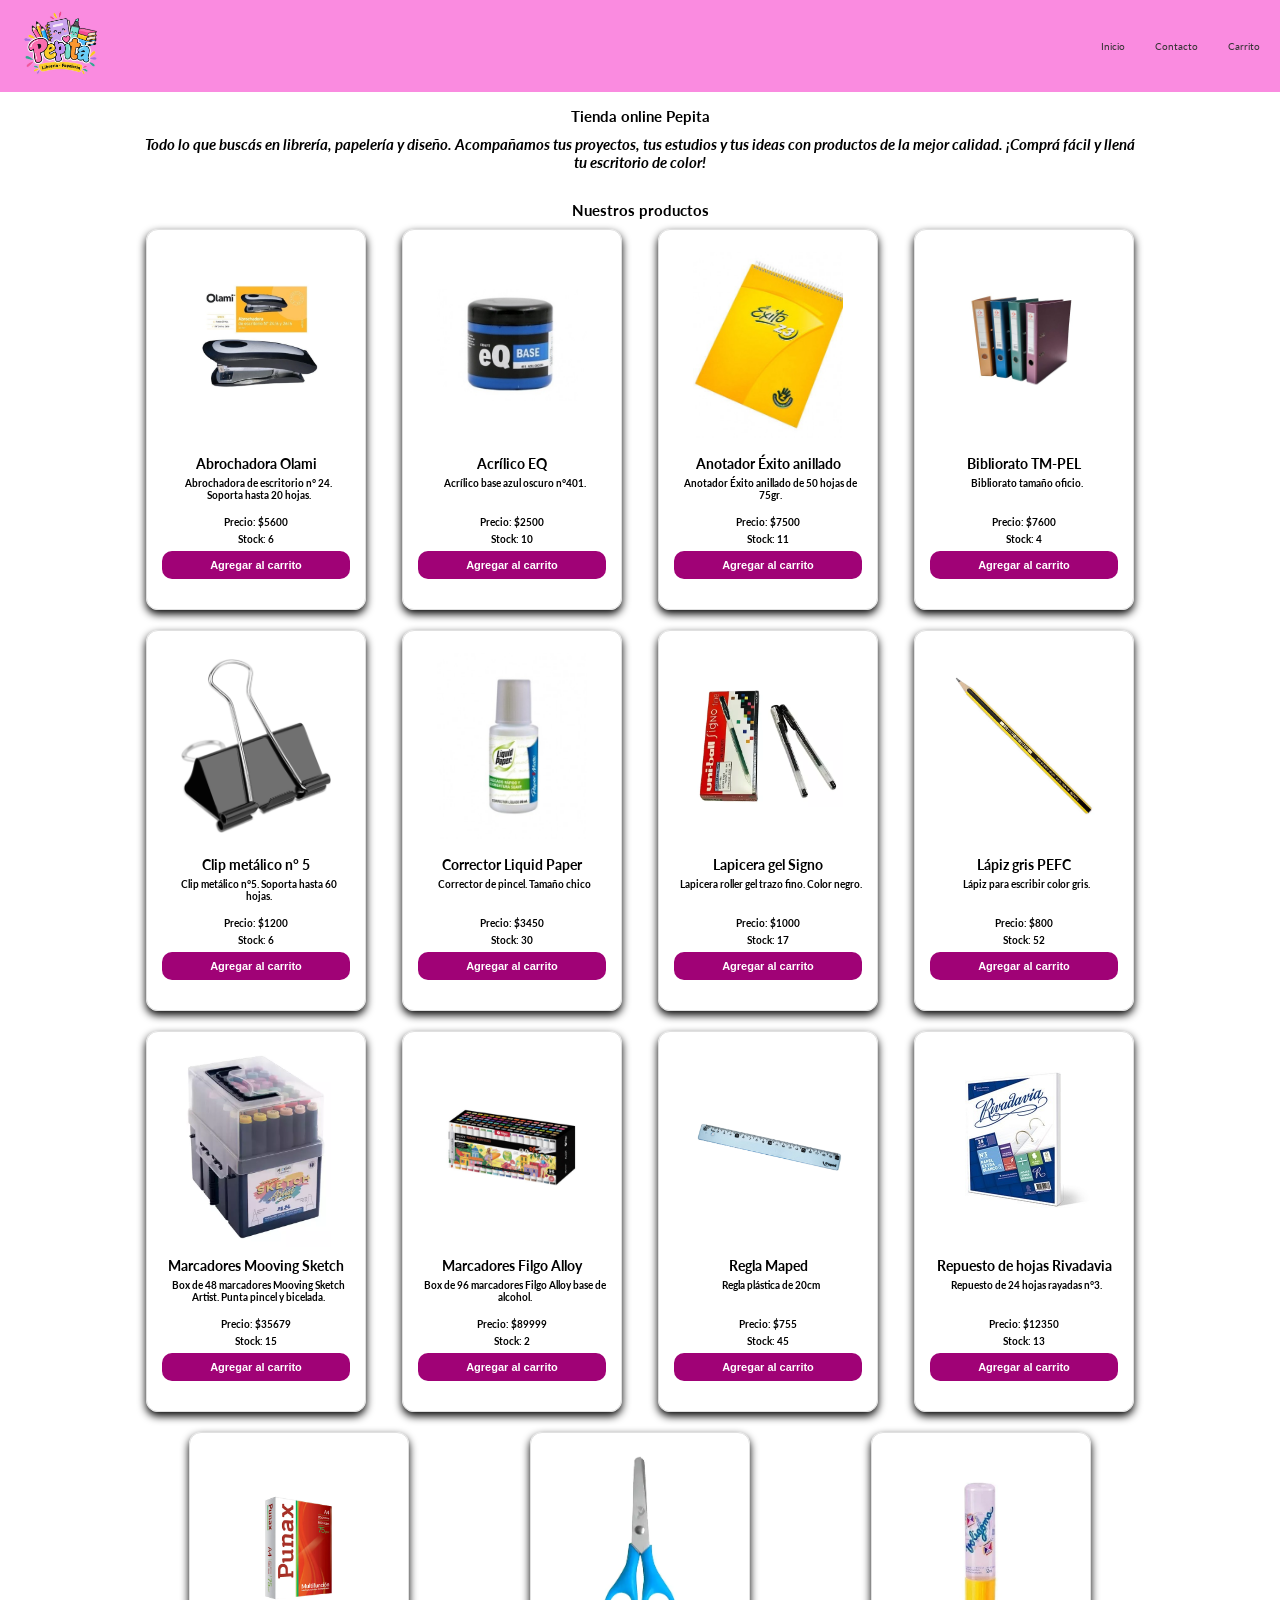
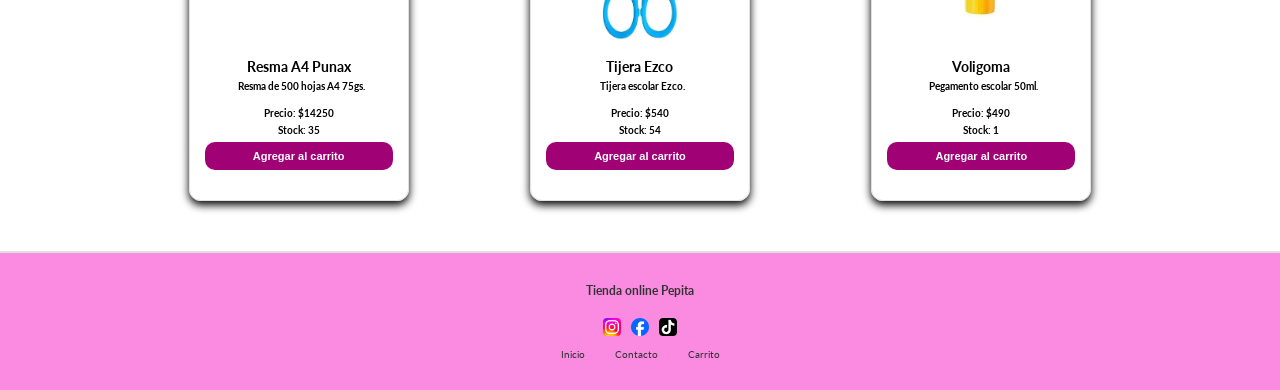
<file: index.html>
<!DOCTYPE html>
<html lang="en">
<head>
    <meta charset="UTF-8">
    <meta name="viewport" content="width=device-width, initial-scale=1.0">
    <link href="https://fonts.googleapis.com/css2?family=Bpmf+Huninn&family=Commissioner:wght@100..900&family=Lato:ital,wght@0,100;0,300;0,400;0,700;0,900;1,100;1,300;1,400;1,700;1,900&display=swap" rel="stylesheet">
    <link rel="stylesheet" href="./css/styles.css">
    <title>Mi tienda</title>
</head>
<body>
    <header>
        <div><a href="/index.html"><img src="./img/logo.png" class="logo" alt="Logo de tienda"></a></div>

        <nav>
            <ul class="nav">
                <li class="item"><a href="./index.html">Inicio</a></li>
                <li class="item"><a href="./pages/contact.html">Contacto</a></li>
                <li class="item"><a href="./pages/cart.html">Carrito</a></li>
            </ul>
        </nav>
    </header>

    <main>
        <!-- Sección inicio -->
        <section class="homepage">
            <h1 class="title">Tienda online Pepita</h1>
            <h2 class="description-title">Todo lo que buscás en librería, papelería y diseño. Acompañamos tus proyectos, tus estudios y tus ideas con productos de la mejor calidad. ¡Comprá fácil y llená tu escritorio de color!</h2>
        </section>

        <!-- Sección productos -->
        <section class="section-products">
            <h2 class="title-section">Nuestros productos</h2>
            <div class="products-content">
                <div class="card-product">
                    <img src="./img/abrochadora.webp" class="img-product" alt="Abrochadora Olami N°24">
                    <h4 class="title-product">Abrochadora Olami</h4>
                    <p class="description-product">Abrochadora de escritorio n° 24. Soporta hasta 20 hojas.</p>
                    <p class="price-product">Precio: $5600</p>
                    <p class="stock-product">Stock: 6</p>
                    <button class="btn">Agregar al carrito</button>
                </div>

                <div class="card-product">
                    <img src="./img/acrilico.jpg" class="img-product" alt="Acrílico azul EQ">
                    <h4 class="title-product">Acrílico EQ</h4>
                    <p class="description-product">Acrílico base azul oscuro n°401.</p>
                    <p class="price-product">Precio: $2500</p>
                    <p class="stock-product">Stock: 10</p>
                    <button class="btn">Agregar al carrito</button>
                </div>

                <div class="card-product">
                    <img src="./img/anotador.jpg" class="img-product" alt="Anotador Éxito anillado">
                    <h4 class="title-product">Anotador Éxito anillado</h4>
                    <p class="description-product">Anotador Éxito anillado de 50 hojas de 75gr.</p>
                    <p class="price-product">Precio: $7500</p>
                    <p class="stock-product">Stock: 11</p>
                    <button class="btn">Agregar al carrito</button>
                </div>

                <div class="card-product">
                    <img src="./img/bibliorato.jpg" class="img-product" alt="Bibliorato TM-PEL">
                    <h4 class="title-product">Bibliorato TM-PEL</h4>
                    <p class="description-product">Bibliorato tamaño oficio.</p>
                    <p class="price-product">Precio: $7600</p>
                    <p class="stock-product">Stock: 4</p>
                    <button class="btn">Agregar al carrito</button>
                </div>

                <div class="card-product">
                    <img src="./img/clip.webp" class="img-product" alt="Clip metálico n°5">
                    <h4 class="title-product">Clip metálico n° 5</h4>
                    <p class="description-product">Clip metálico n°5. Soporta hasta 60 hojas.</p>
                    <p class="price-product">Precio: $1200</p>
                    <p class="stock-product">Stock: 6</p>
                    <button class="btn">Agregar al carrito</button>
                </div>

                <div class="card-product">
                    <img src="./img/corrector.jpeg" class="img-product" alt="Corrector de pincel Liquid Paper">
                    <h4 class="title-product">Corrector Liquid Paper</h4>
                    <p class="description-product">Corrector de pincel. Tamaño chico</p>
                    <p class="price-product">Precio: $3450</p>
                    <p class="stock-product">Stock: 30</p>
                    <button class="btn">Agregar al carrito</button>
                </div>

                <div class="card-product">
                    <img src="./img/lapicera.webp" class="img-product" alt="Lapicera gel Signo negro">
                    <h4 class="title-product">Lapicera gel Signo</h4>
                    <p class="description-product">Lapicera roller gel trazo fino. Color negro.</p>
                    <p class="price-product">Precio: $1000</p>
                    <p class="stock-product">Stock: 17</p>
                    <button class="btn">Agregar al carrito</button>
                </div>

                <div class="card-product">
                    <img src="./img/lapiz.webp" class="img-product" alt="Lápiz para escribir">
                    <h4 class="title-product">Lápiz gris PEFC</h4>
                    <p class="description-product">Lápiz para escribir color gris.</p>
                    <p class="price-product">Precio: $800</p>
                    <p class="stock-product">Stock: 52</p>
                    <button class="btn">Agregar al carrito</button>
                </div>

                <div class="card-product">
                    <img src="./img/marcadores.webp" class="img-product" alt="Marcadores Mooving Sketch">
                    <h4 class="title-product">Marcadores Mooving Sketch</h4>
                    <p class="description-product">Box de 48 marcadores Mooving Sketch Artist. Punta pincel y bicelada.</p>
                    <p class="price-product">Precio: $35679</p>
                    <p class="stock-product">Stock: 15</p>
                    <button class="btn">Agregar al carrito</button>
                </div>

                <div class="card-product">
                    <img src="./img/marcadores2.webp" class="img-product" alt="Marcadores Filgo Alloy">
                    <h4 class="title-product">Marcadores Filgo Alloy</h4>
                    <p class="description-product">Box de 96 marcadores Filgo Alloy base de alcohol.</p>
                    <p class="price-product">Precio: $89999</p>
                    <p class="stock-product">Stock: 2</p>
                    <button class="btn">Agregar al carrito</button>
                </div>

                <div class="card-product">
                    <img src="./img/regla.webp" class="img-product" alt="Regla Maped">
                    <h4 class="title-product">Regla Maped</h4>
                    <p class="description-product">Regla plástica de 20cm</p>
                    <p class="price-product">Precio: $755</p>
                    <p class="stock-product">Stock: 45</p>
                    <button class="btn">Agregar al carrito</button>
                </div>

                <div class="card-product">
                    <img src="./img/repuestoHojas.jpeg" class="img-product" alt="Repuesto de hojas rayadas Rivadavia">
                    <h4 class="title-product">Repuesto de hojas Rivadavia</h4>
                    <p class="description-product">Repuesto de 24 hojas rayadas n°3.</p>
                    <p class="price-product">Precio: $12350</p>
                    <p class="stock-product">Stock: 13</p>
                    <button class="btn">Agregar al carrito</button>
                </div>

                <div class="card-product">
                    <img src="./img/resma.webp" class="img-product" alt="Resma A4 Punax">
                    <h4 class="title-product">Resma A4 Punax</h4>
                    <p class="description-product">Resma de 500 hojas A4 75gs.</p>
                    <p class="price-product">Precio: $14250</p>
                    <p class="stock-product">Stock: 35</p>
                    <button class="btn">Agregar al carrito</button>
                </div>

                <div class="card-product">
                    <img src="./img/tijera.webp" class="img-product" alt="Tijera Ezco">
                    <h4 class="title-product">Tijera Ezco</h4>
                    <p class="description-product">Tijera escolar Ezco.</p>
                    <p class="price-product">Precio: $540</p>
                    <p class="stock-product">Stock: 54</p>
                    <button class="btn">Agregar al carrito</button>
                </div>

                <div class="card-product">
                    <img src="./img/voligoma.webp" class="img-product" alt="Voligoma">
                    <h4 class="title-product">Voligoma</h4>
                    <p class="description-product">Pegamento escolar 50ml.</p>
                    <p class="price-product">Precio: $490</p>
                    <p class="stock-product">Stock: 1</p>
                    <button class="btn">Agregar al carrito</button>
                </div>   
            </div>
        </section>
    </main>
    <footer>
        <h4 class="footer-title">Tienda online Pepita</h4>
        <nav class="nav-footer">
            <ul class="nav-footer-redes">
                <li class="item"><a href="http://instagram.com/libreriatiendapepita"><img src="./img/logo-instagram.webp" alt="Logo Instagram" class="logo-instagram"></a></li>
                <li class="item"><a href="http://facebook.com/libreriatiendapepita"><img src="./img/logo-facebook.webp" alt="Logo Facebook" class="logo-facebook"></a></li>
                <li class="item"><a href="http://tiktok.com/libreriatiendapepita"><img src="./img/logo-tiktok.webp" alt="Logo Tik Tok" class="logo-tiktok"></a></li>
            </ul>

            <ul class="nav-footer-pages">
                <li class="item"><a href="./index.html">Inicio</a></li>
                <li class="item"><a href="./pages/contact.html">Contacto</a></li>
                <li class="item"><a href="./pages/cart.html">Carrito</a></li>
            </ul>

        </nav>
    </footer>
</body>
</html>
</file>
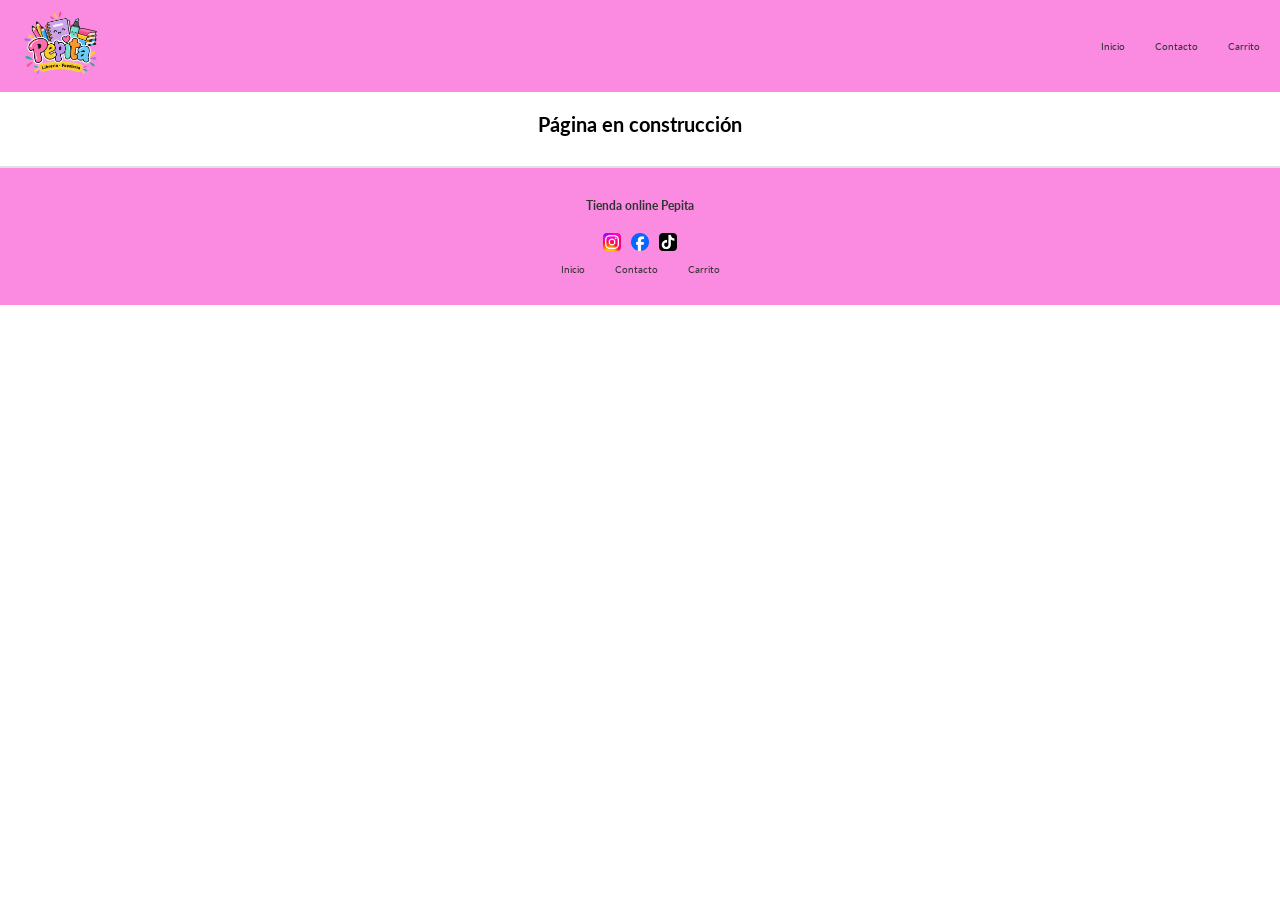
<file: pages/cart.html>
<!DOCTYPE html>
<html lang="en">
<head>
    <meta charset="UTF-8">
    <meta name="viewport" content="width=device-width, initial-scale=1.0">
    <link href="https://fonts.googleapis.com/css2?family=Bpmf+Huninn&family=Commissioner:wght@100..900&family=Lato:ital,wght@0,100;0,300;0,400;0,700;0,900;1,100;1,300;1,400;1,700;1,900&display=swap" rel="stylesheet">
    <link rel="stylesheet" href="../css/styles.css">
    <title>Mi tienda</title>
</head>
<body>
    <header>
        <div><a href="../index.html"><img src="../img/logo.png" class="logo" alt="Logo de tienda"></a></div>

        <nav>
            <ul class="nav">
                <li class="item"><a href="../index.html">Inicio</a></li>
                <li class="item"><a href="../pages/contact.html">Contacto</a></li>
                <li class="item"><a href="../pages/cart.html">Carrito</a></li>
            </ul>
        </nav>
    </header>

    <main>
        <!-- Sección Carito -->
        <h1 class="title-cart">Página en construcción</h1>
        
    </main>
    <footer>
        <h4 class="footer-title">Tienda online Pepita</h4>
        <nav class="nav-footer">
            <ul class="nav-footer-redes">
                <li class="item"><a href="http://instagram.com/libreriatiendapepita"><img src="../img/logo-instagram.webp" alt="Logo Instagram" class="logo-instagram"></a></li>
                <li class="item"><a href="http://facebook.com/libreriatiendapepita"><img src="../img/logo-facebook.webp" alt="Logo Facebook" class="logo-facebook"></a></li>
                <li class="item"><a href="http://tiktok.com/libreriatiendapepita"><img src="../img/logo-tiktok.webp" alt="Logo Tik Tok" class="logo-tiktok"></a></li>
            </ul>

            <ul class="nav-footer-pages">
                <li class="item"><a href="../index.html">Inicio</a></li>
                <li class="item"><a href="../pages/contact.html">Contacto</a></li>
                <li class="item"><a href="../pages/cart.html">Carrito</a></li>
            </ul>

        </nav>
    </footer>
</body>
</html>
</file>
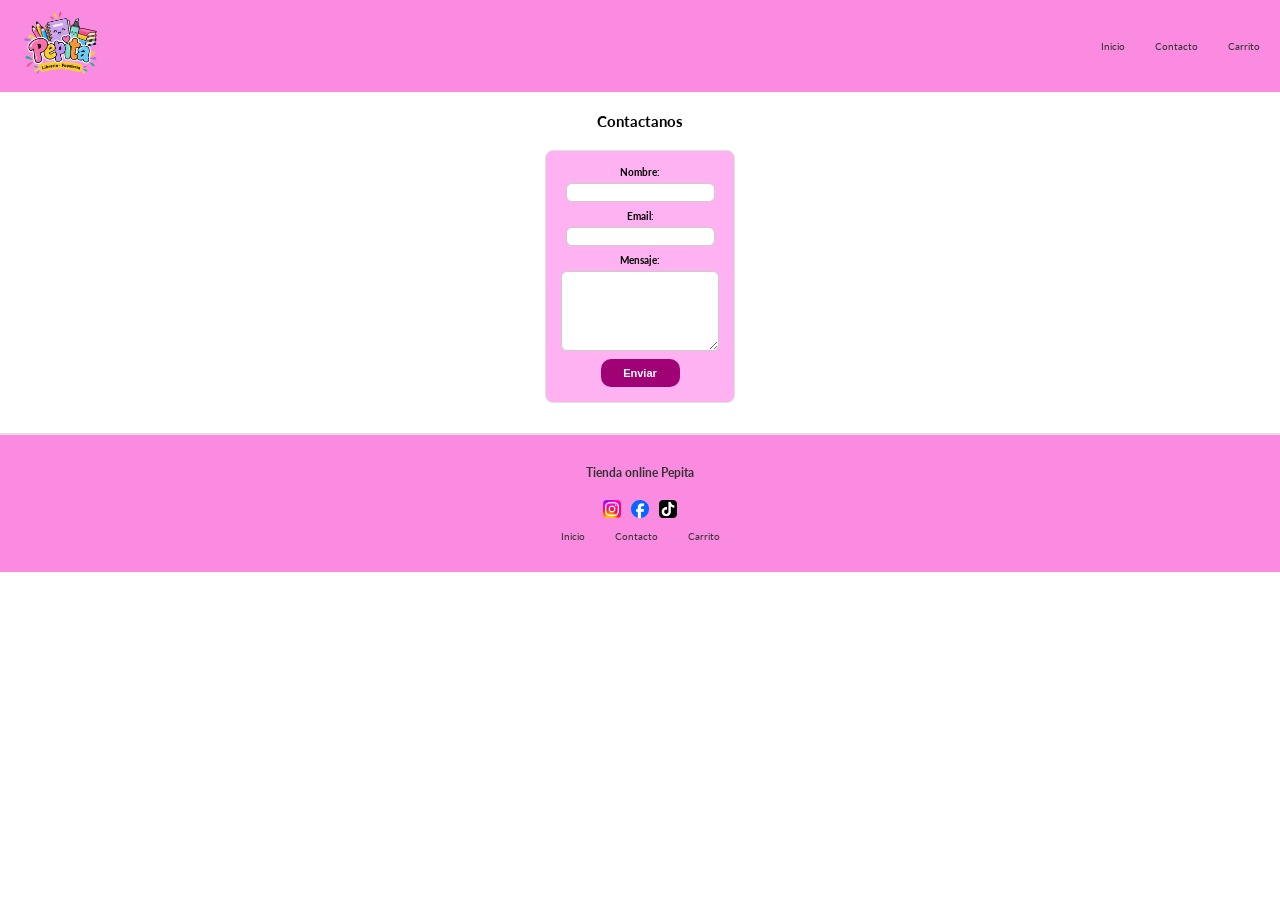
<file: pages/contact.html>
<!DOCTYPE html>
<html lang="en">
<head>
    <meta charset="UTF-8">
    <meta name="viewport" content="width=device-width, initial-scale=1.0">
    <link href="https://fonts.googleapis.com/css2?family=Bpmf+Huninn&family=Commissioner:wght@100..900&family=Lato:ital,wght@0,100;0,300;0,400;0,700;0,900;1,100;1,300;1,400;1,700;1,900&display=swap" rel="stylesheet">
    <link rel="stylesheet" href="../css/styles.css">
    <title>Mi tienda</title>
</head>
<body>
    <header>
        <div><a href="../index.html"><img src="../img/logo.png" class="logo" alt="Logo de tienda"></a></div>

        <nav>
            <ul class="nav">
                <li class="item"><a href="../index.html">Inicio</a></li>
                <li class="item"><a href="../pages/contact.html">Contacto</a></li>
                <li class="item"><a href="../pages/cart.html">Carrito</a></li>
            </ul>
        </nav>
    </header>

    <main>
        <!-- Sección Contacto -->
        <section class="contact">
            <h1 class="title-contact">Contactanos</h1>
            <form class="form-contact" action="" method="POST">
                <div class="group-input">
                    <label for="name">Nombre: </label>
                    <input id="name" type="text" name="name">
                </div>

                <div class="group-input">
                    <label for="email">Email: </label>
                    <input id="email" type="email" name="email">
                </div>

                <div class="group-input">
                    <label for="message">Mensaje: </label>
                    <textarea id="message" name="message"></textarea>
                </div>
                <button class="btn-contact">Enviar</button>
            </form>
        </section>
        
    </main>

    <footer>
        <h4 class="footer-title">Tienda online Pepita</h4>
        <nav class="nav-footer">
            <ul class="nav-footer-redes">
                <li class="item"><a href="http://instagram.com/libreriatiendapepita"><img src="../img/logo-instagram.webp" alt="Logo Instagram" class="logo-instagram"></a></li>
                <li class="item"><a href="http://facebook.com/libreriatiendapepita"><img src="../img/logo-facebook.webp" alt="Logo Facebook" class="logo-facebook"></a></li>
                <li class="item"><a href="http://tiktok.com/libreriatiendapepita"><img src="../img/logo-tiktok.webp" alt="Logo Tik Tok" class="logo-tiktok"></a></li>
            </ul>

            <ul class="nav-footer-pages">
                <li class="item"><a href="../index.html">Inicio</a></li>
                <li class="item"><a href="../pages/contact.html">Contacto</a></li>
                <li class="item"><a href="../pages/cart.html">Carrito</a></li>
            </ul>

        </nav>
    </footer>
</body>
</html>
</file>
<file: css/styles.css>
* {
    margin: 0;
    padding: 0;
    box-sizing: border-box;
}

html {
    font-size: 62.5%;
}

body {
    font-family: "Lato", sans-serif;
    font-size: 1rem;
}

/* Estilos del header */
header {
    display: flex;
    flex-direction:row;
    justify-content: space-between;
    align-items: center;
    padding: 5px 20px;
    background-color: rgb(250, 139, 224);
}

.logo { 
    height: 80px;
    width: 80px;
}

.nav {
    display: flex;
    flex-direction: row;
    list-style: none;
    gap: 30px;
}

a {
    text-decoration: none;
    color: #333;
}

main {
    width: 80%;
    margin: auto;
    padding-bottom: 3rem;
}

/* Estilos de Section "homepage" */
.homepage {
    display: flex;
    flex-direction: column;
    align-items: center;
}

.title {
    margin-top: 15px;
}

.description-title {
    margin: 10px;
    text-align: center;
    font-style: italic;
}

/* Estilos de Section "products" */
.section-products {
    display: flex;
    flex-direction: column;
}

.title-section {
    text-align: center;
    padding-top: 2rem;
    padding-bottom: 1rem;
}

.products-content {
    display: flex;
    flex-direction: row;
    flex-wrap: wrap;
    justify-content: space-around;
}

.card-product { 
    display: flex;
    flex-direction: column;
    align-items: center;
    justify-content: space-between;
    text-align: center;
    margin-bottom: 20px;
    padding: 15px;
    border: 1px solid #e0e0e0;
    border-radius: 12px;
    width: 220px;
    box-shadow: 0 4px 8px;
}

.card-product:hover {
    transform: translateY(-5px);
    box-shadow: 0 6px 12px rgba(0, 0, 0, 0.1);
}

.title-product {
    margin-top: 10px;
    margin-bottom: 5px;
    font-size: 1.4rem;
    font-weight: bold;
}

.description-product {
    margin-bottom: 10px;
    margin-left: 5px;
    font-size: 1rem;
    font-weight: bold;
    flex-grow: 1;
}

.img-product { 
    width: 80%;       
    height: 20rem;    
    object-fit:scale-down; 
    object-position: center;
}

.price-product, .stock-product {
    margin-top: 5px;
    font-weight: bold;
}

.btn {
    border: none;
    font-size: 1.1rem;
    font-weight: bold;
    border-radius: 1rem;
    padding: 8px;
    margin-top: 6px;
    margin-bottom: 15px;
    background-color: #a00276;
    color: white;
    cursor: pointer;
    width: 100%;
}

.btn:hover {
    background-color: #6f047d;
}


/* Estilos Footer */
footer {
    display: flex;
    flex-direction: column;
    justify-content: center;
    background-color: rgb(250, 139, 224);
    padding: 30px 20px;
    gap: 20px;
    border-top: 2px solid #e0e0e0;
    text-align: center;

}

.footer-title {
    font-size: 1.2rem;
    color: #333;
}

.nav-footer-redes {
    display: flex;
    flex-direction: row;     
    list-style: none;
    gap: 10px;
    justify-content: center;
}

.nav-footer-pages {
    display: flex;
    flex-direction: row;     
    list-style: none;
    gap: 30px;
    margin-top: 10px;
    justify-content: center;
}

.logo-instagram, .logo-facebook, .logo-tiktok {
    width: 18px;
    height: 18px;
}

/* Estilos página "contact" */
.contact {
    display: flex;
    flex-direction: column;
    align-items: center;
}

.title-contact {
    text-align: center;
    margin: 20px 10px;
}

.form-contact {
    display: flex;
    flex-direction: column;
    gap: 8px;
    padding: 15px;
    background-color: #feb2f2;
    border-radius: 8px;
    border: 1px solid #e0e0e0;
}

.group-input {
    display: flex;
    flex-direction: column;
    align-items: center;
    justify-content: flex-end;
    gap: 5px;
}

.form-contact .group-input label {
    width: 70px;
    text-align: center;
    font-weight: bold;
}

.group-input input,
.group-input textarea {
    padding: 3px 10px;
    border: 1px solid #ccc;
    border-radius: 6px;
    font-size: 1rem;
}

.group-input textarea {
    height: 80px;
    resize: vertical;
}

.btn-contact {
    border: none;
    font-size: 1.1rem;
    font-weight: bold;
    border-radius: 1rem;
    padding: 8px;
    background-color: #a00276;
    color: white;
    cursor: pointer;
    width: 50%;
    align-self: center;
}

.btn-contact:hover {
    background-color: #6f047d;
}

/* Estilos página "cart" */
.title-cart {
    margin-top: 20px;
    text-align: center;
}
</file>
